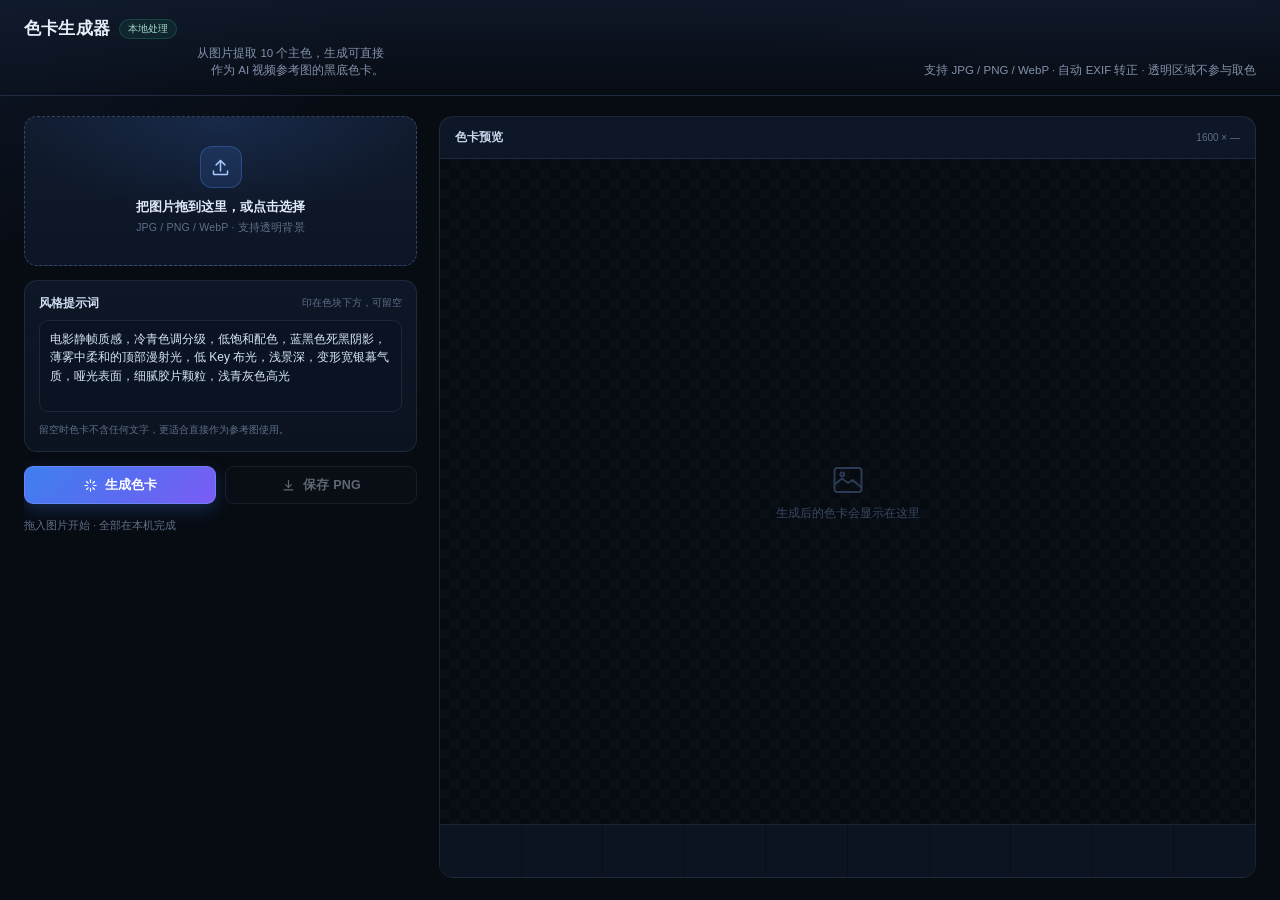
<file: web/colorcard/index.html>
<!DOCTYPE html>
<html lang="zh-CN">
<head>
<meta charset="UTF-8">
<meta name="viewport" content="width=device-width, initial-scale=1">
<title>色卡生成器</title>
<style>
  :root{
    --bg:#070b12; --panel:#0e1727; --panel-2:#111c2f;
    --line:rgba(126,156,210,.15); --line-2:rgba(126,156,210,.28);
    --text:#e8eef9; --muted:#8392ab; --muted-2:#5f6f89;
    --accent:#4f8cff; --accent-2:#8b5cf6; --ok:#35d39a; --danger:#ff6b7a;
  }
  *{box-sizing:border-box;margin:0;padding:0}
  html,body{height:100%}
  body{
    background:
      radial-gradient(900px 420px at 85% -20%,rgba(139,92,246,.10),transparent 65%),
      radial-gradient(800px 420px at -10% 0%,rgba(79,140,255,.10),transparent 65%),
      var(--bg);
    color:var(--text);
    font-family:"Microsoft YaHei UI","Microsoft YaHei","PingFang SC","Segoe UI",sans-serif;
    font-size:13px;overflow:hidden;user-select:none;
    -webkit-font-smoothing:antialiased;
  }
  ::-webkit-scrollbar{width:10px;height:10px}
  ::-webkit-scrollbar-track{background:transparent}
  ::-webkit-scrollbar-thumb{background:#243351;border-radius:8px;border:2px solid transparent;background-clip:content-box}
  ::-webkit-scrollbar-thumb:hover{background:#334873;background-clip:content-box}
  input,textarea{user-select:text}
  button{font:inherit;color:inherit;background:none;border:0;cursor:pointer}

  .app{height:100vh;display:flex;flex-direction:column;min-height:0}

  /* 头部 */
  .head{
    flex:0 0 auto;padding:17px 24px 15px;border-bottom:1px solid var(--line);
    display:flex;align-items:flex-end;gap:14px;flex-wrap:wrap;
    background:linear-gradient(180deg,rgba(17,28,47,.72),rgba(9,15,26,.15));
  }
  .title-row{display:flex;align-items:center;gap:9px}
  .title{font-size:17px;font-weight:700;letter-spacing:.2px}
  .pill{
    font-size:10px;color:#9fd9c4;background:rgba(53,211,154,.08);
    border:1px solid rgba(53,211,154,.18);border-radius:20px;padding:2px 8px;
  }
  .sub{font-size:11.5px;color:var(--muted);line-height:1.5}
  .head .sub{margin-left:auto;text-align:right;max-width:52%}

  /* 主体 */
  .body{
    flex:1;min-height:0;display:grid;grid-template-columns:395px minmax(0,1fr);
    gap:20px;padding:20px 24px 22px;
  }
  .left{min-height:0;overflow:auto;display:flex;flex-direction:column;gap:14px;padding-right:2px}
  .card{
    background:linear-gradient(180deg,var(--panel),rgba(14,23,39,.72));
    border:1px solid var(--line);border-radius:13px;padding:14px;
  }

  /* 拖放区 */
  .drop{
    position:relative;min-height:150px;display:flex;flex-direction:column;align-items:center;justify-content:center;
    gap:5px;text-align:center;cursor:pointer;overflow:hidden;
    border:1.5px dashed rgba(126,156,210,.34);border-radius:13px;
    background:
      radial-gradient(300px 140px at 50% 0%,rgba(79,140,255,.13),transparent 70%),
      linear-gradient(180deg,#101b2e,#0c1524);
    transition:border-color .18s,background .18s,transform .18s;
    padding:20px 16px;
  }
  .drop:hover{border-color:rgba(79,140,255,.65);background:linear-gradient(180deg,#12203a,#0d1728)}
  .drop.drag{border-color:var(--accent);background:linear-gradient(180deg,#142644,#0e1a30);transform:scale(.995)}
  .drop.loaded{border-style:solid;border-color:rgba(53,211,154,.36)}
  .drop-ico{
    width:42px;height:42px;border-radius:12px;display:grid;place-items:center;margin-bottom:5px;
    background:rgba(79,140,255,.14);border:1px solid rgba(79,140,255,.3);color:#a9c8ff;
  }
  .drop-ico svg{width:21px;height:21px;stroke:currentColor;fill:none;stroke-width:1.7;stroke-linecap:round;stroke-linejoin:round}
  .drop-title{font-size:13px;font-weight:600;color:#dfe9fa}
  .drop-sub{font-size:10.5px;color:var(--muted-2);letter-spacing:.2px}
  .file-chip{
    display:none;align-items:center;gap:7px;margin-top:7px;max-width:100%;
    background:rgba(53,211,154,.09);border:1px solid rgba(53,211,154,.23);
    border-radius:20px;padding:3px 10px;font-size:10.5px;color:#a9e5d0;
  }
  .file-chip.show{display:flex}
  .file-chip span{max-width:245px;overflow:hidden;text-overflow:ellipsis;white-space:nowrap}

  /* 提示词 */
  .field-head{display:flex;align-items:center;gap:8px;margin-bottom:8px}
  .field-title{font-size:12px;font-weight:600;color:#cfdcf1}
  .field-hint{margin-left:auto;font-size:10px;color:var(--muted-2)}
  textarea{
    width:100%;height:92px;resize:none;line-height:1.55;
    background:#0a1322;color:#d8e4f7;border:1px solid var(--line);border-radius:9px;
    padding:9px 10px;font:12px/1.55 "Microsoft YaHei UI","Microsoft YaHei",sans-serif;
    outline:none;transition:border-color .16s,box-shadow .16s;
  }
  textarea:focus{border-color:rgba(79,140,255,.55);box-shadow:0 0 0 3px rgba(79,140,255,.09)}
  .note{font-size:10px;color:var(--muted-2);line-height:1.55;margin-top:7px}

  /* 操作 */
  .actions{display:flex;gap:9px}
  .btn{
    flex:1;height:38px;border-radius:9px;font-size:12.5px;font-weight:600;
    display:inline-flex;align-items:center;justify-content:center;gap:7px;
    border:1px solid var(--line-2);background:rgba(255,255,255,.03);color:#dbe6f8;
    transition:all .16s;letter-spacing:.2px;
  }
  .btn:hover{background:rgba(255,255,255,.06);border-color:rgba(126,156,210,.5)}
  .btn:disabled{opacity:.42;cursor:not-allowed}
  .btn.primary{
    background:linear-gradient(135deg,#3f7ff0,#5b6bf0 55%,#7c5cf6);
    border-color:rgba(120,150,255,.55);color:#fff;
    box-shadow:0 6px 18px rgba(63,127,240,.25);
  }
  .btn.primary:hover{filter:brightness(1.08);box-shadow:0 7px 22px rgba(63,127,240,.36)}
  .btn svg{width:15px;height:15px;stroke:currentColor;fill:none;stroke-width:1.8;stroke-linecap:round;stroke-linejoin:round}
  .status{font-size:10.5px;color:var(--muted-2);min-height:15px;line-height:1.5}
  .status.ok{color:#79d9b6}
  .status.err{color:#ff8b95}

  /* 预览 */
  .right{
    min-width:0;min-height:0;display:flex;flex-direction:column;
    background:linear-gradient(180deg,var(--panel),rgba(12,20,34,.6));
    border:1px solid var(--line);border-radius:14px;overflow:hidden;
  }
  .preview-head{
    flex:0 0 42px;display:flex;align-items:center;gap:8px;padding:0 15px;
    border-bottom:1px solid var(--line);font-size:12px;font-weight:600;color:#c9d6eb;
  }
  .preview-head .dims{margin-left:auto;font-size:10px;color:var(--muted-2);font-weight:400}
  .preview{
    flex:1;min-height:0;overflow:auto;display:grid;place-items:center;padding:18px;
    background:
      linear-gradient(45deg,rgba(255,255,255,.014) 25%,transparent 25%,transparent 75%,rgba(255,255,255,.014) 75%),
      linear-gradient(45deg,rgba(255,255,255,.014) 25%,transparent 25%,transparent 75%,rgba(255,255,255,.014) 75%),
      #060a11;
    background-size:20px 20px;background-position:0 0,10px 10px;
  }
  #canvas{display:none;max-width:100%;max-height:100%;border-radius:4px;box-shadow:0 16px 44px rgba(0,0,0,.55)}
  #canvas.show{display:block}
  .empty{display:flex;flex-direction:column;align-items:center;gap:8px;color:#394962;font-size:11.5px;text-align:center}
  .empty svg{width:36px;height:36px;stroke:#2c3b55;fill:none;stroke-width:1.3;stroke-linecap:round;stroke-linejoin:round}

  .palette{
    flex:0 0 auto;display:flex;gap:0;border-top:1px solid var(--line);
    min-height:52px;background:rgba(8,14,24,.55);
  }
  .chip{
    flex:1;min-width:0;height:52px;position:relative;display:flex;flex-direction:column;
    align-items:center;justify-content:center;gap:2px;
    border-right:1px solid rgba(0,0,0,.28);overflow:hidden;
  }
  .chip:last-child{border-right:0}
  .chip .hex{font-size:9.5px;font-family:Consolas,"SFMono-Regular",monospace;color:rgba(255,255,255,.9);text-shadow:0 1px 3px rgba(0,0,0,.75);letter-spacing:.3px}
  .chip .pct{font-size:8.5px;color:rgba(255,255,255,.62);text-shadow:0 1px 2px rgba(0,0,0,.7)}
  .chip.empty{background:#0c1422}

  @media (max-width:1040px){
    .body{grid-template-columns:335px minmax(0,1fr);gap:15px;padding:16px}
    .head .sub{display:none}
  }
  @media (max-width:820px){
    .body{grid-template-columns:1fr;overflow:auto}
    .right{min-height:420px}
  }
  /* 嵌入「AI 创作工具箱」时：标题由外壳承担 */
  html.embedded .title-row{display:none}
  html.embedded .head{padding:12px 22px}
  html.embedded .head > div .sub{margin-left:0;text-align:left;max-width:none}
</style>
<script>if (window.top !== window) document.documentElement.classList.add('embedded');</script>
</head>
<body>
<div class="app">
  <header class="head">
    <div>
      <div class="title-row">
        <div class="title">色卡生成器</div>
        <span class="pill">本地处理</span>
      </div>
      <div class="sub" style="margin-top:5px">从图片提取 10 个主色，生成可直接作为 AI 视频参考图的黑底色卡。</div>
    </div>
    <div class="sub">支持 JPG / PNG / WebP · 自动 EXIF 转正 · 透明区域不参与取色</div>
  </header>

  <main class="body">
    <section class="left">
      <div class="drop" id="drop">
        <input type="file" id="fileInput" accept=".jpg,.jpeg,.png,.webp,image/jpeg,image/png,image/webp" hidden>
        <div class="drop-ico">
          <svg viewBox="0 0 24 24"><path d="M12 16V4"/><path d="m7 9 5-5 5 5"/><path d="M4 16v3a1 1 0 0 0 1 1h14a1 1 0 0 0 1-1v-3"/></svg>
        </div>
        <div class="drop-title">把图片拖到这里，或点击选择</div>
        <div class="drop-sub">JPG / PNG / WebP · 支持透明背景</div>
        <div class="file-chip" id="fileChip"><span id="fileName"></span></div>
      </div>

      <div class="card">
        <div class="field-head">
          <div class="field-title">风格提示词</div>
          <div class="field-hint">印在色块下方，可留空</div>
        </div>
        <textarea id="prompt" spellcheck="false"></textarea>
        <div class="note">留空时色卡不含任何文字，更适合直接作为参考图使用。</div>
      </div>

      <div class="actions">
        <button class="btn primary" id="gen">
          <svg viewBox="0 0 24 24"><path d="M12 3v4M12 17v4M3 12h4M17 12h4"/><path d="M5.6 5.6l2.8 2.8M15.6 15.6l2.8 2.8M18.4 5.6l-2.8 2.8M8.4 15.6l-2.8 2.8"/></svg>
          <span id="genLabel">生成色卡</span>
        </button>
        <button class="btn" id="save" disabled>
          <svg viewBox="0 0 24 24"><path d="M12 4v11"/><path d="m7.5 10.5 4.5 4.5 4.5-4.5"/><path d="M5 19h14"/></svg>
          保存 PNG
        </button>
      </div>
      <div class="status" id="status">拖入图片开始 · 全部在本机完成</div>
    </section>

    <section class="right">
      <div class="preview-head">
        <span>色卡预览</span>
        <span class="dims" id="dims">1600 × —</span>
      </div>
      <div class="preview" id="preview">
        <div class="empty" id="empty">
          <svg viewBox="0 0 24 24"><rect x="3" y="4" width="18" height="16" rx="2"/><path d="M3 15l5-4 4 3 3-2 6 5"/><circle cx="8.2" cy="8.2" r="1.3"/></svg>
          <div>生成后的色卡会显示在这里</div>
        </div>
        <canvas id="canvas"></canvas>
      </div>
      <div class="palette" id="palette"></div>
    </section>
  </main>
</div>
<script src="colorcard.js"></script>
</body>
</html>
</file>
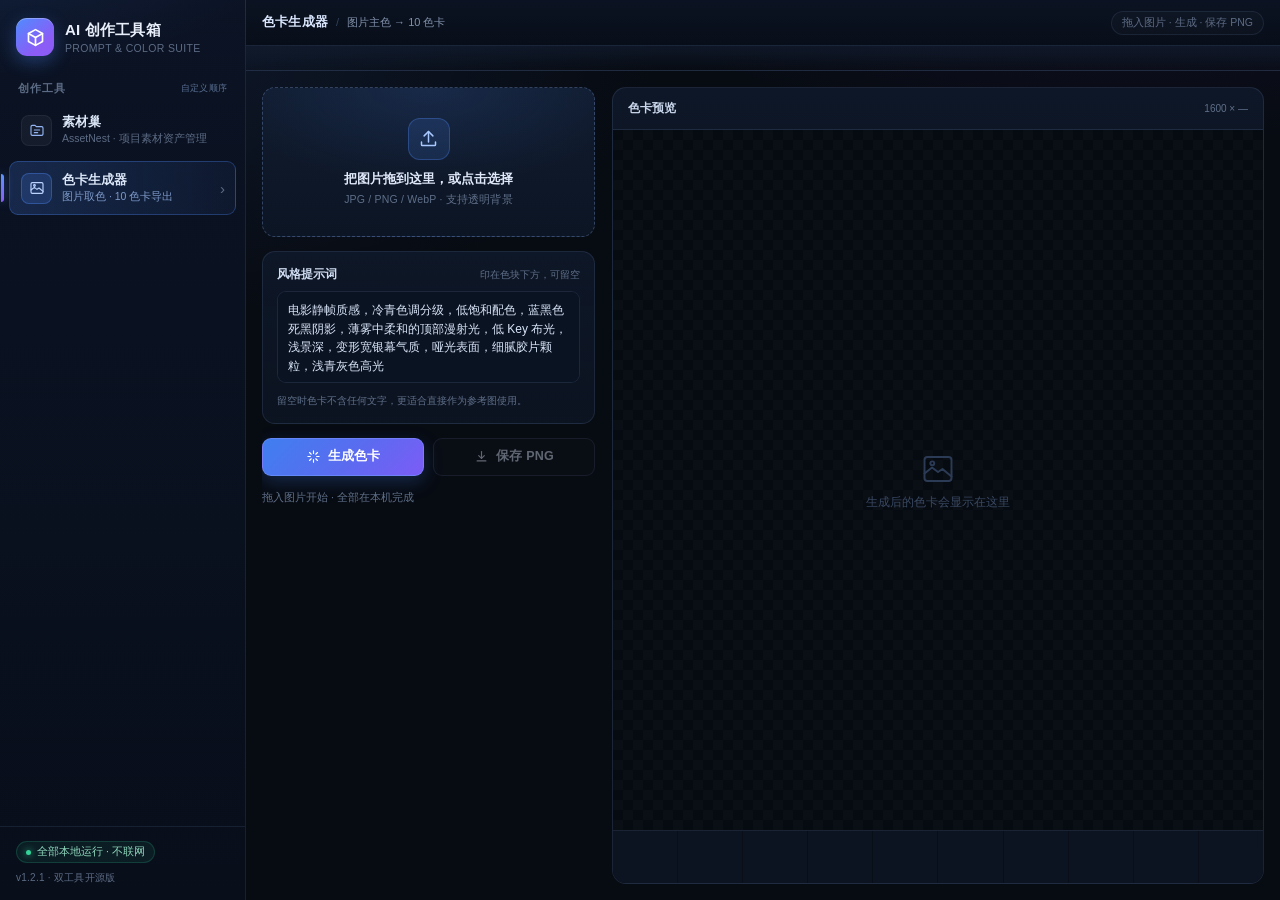
<file: web/shell.html>
<!DOCTYPE html>
<html lang="zh-CN">
<head>
<meta charset="UTF-8">
<meta name="viewport" content="width=device-width, initial-scale=1">
<title>AI 创作工具箱</title>
<style>
  :root{
    --bg:#070b12;
    --side:#0a1120;
    --side-2:#0d1730;
    --line:rgba(126,156,210,.13);
    --line-strong:rgba(126,156,210,.22);
    --text:#e9effa;
    --muted:#8090aa;
    --muted-2:#5c6b84;
    --accent:#4f8cff;
    --accent-2:#8b5cf6;
    --ok:#35d39a;
  }
  *{box-sizing:border-box;margin:0;padding:0}
  html,body{height:100%;overflow:hidden}
  body{
    background:var(--bg);color:var(--text);
    font-family:"Microsoft YaHei UI","Microsoft YaHei","PingFang SC","Segoe UI",sans-serif;
    font-size:13px;display:flex;
    -webkit-font-smoothing:antialiased;user-select:none;
  }
  button{font:inherit;color:inherit;background:none;border:0;cursor:pointer}
  iframe{border:0;display:block;width:100%;height:100%;background:var(--bg)}

  /* ---------- 侧栏 ---------- */
  .side{
    width:246px;flex:0 0 246px;height:100%;
    background:
      radial-gradient(560px 240px at -30% -10%,rgba(79,140,255,.16),transparent 70%),
      linear-gradient(180deg,#0b1324 0%,#080e1a 100%);
    border-right:1px solid var(--line);
    display:flex;flex-direction:column;
    position:relative;z-index:2;
  }
  .brand{
    display:flex;align-items:center;gap:11px;
    padding:18px 16px 16px;
  }
  .logo{
    width:38px;height:38px;flex:0 0 38px;border-radius:11px;
    background:linear-gradient(140deg,#4f8cff,#8b5cf6 70%);
    display:grid;place-items:center;
    box-shadow:0 6px 18px rgba(79,140,255,.32),inset 0 1px 0 rgba(255,255,255,.28);
  }
  .logo svg{width:21px;height:21px;stroke:#fff;fill:none;stroke-width:1.9;stroke-linecap:round;stroke-linejoin:round}
  .brand-title{font-size:15px;font-weight:700;letter-spacing:.2px;line-height:1.3}
  .brand-sub{font-size:10.5px;color:var(--muted-2);letter-spacing:.34px;margin-top:2px}

  .section-label{
    padding:10px 18px 7px;font-size:10.5px;letter-spacing:1.1px;
    color:var(--muted-2);text-transform:uppercase;font-weight:600;
  }
  .order-hint{
    float:right;border:0;background:none;padding:0;font:inherit;
    font-size:9px;letter-spacing:.2px;color:#5a6f92;text-transform:none;
    font-weight:400;cursor:pointer;transition:color .15s;
  }
  .order-hint:hover{color:#a9c5f2}
  nav{display:flex;flex-direction:column;gap:4px;padding:0 9px}

  .nav-item{
    position:relative;display:flex;align-items:center;gap:10px;
    padding:10px 10px 10px 11px;border-radius:9px;text-align:left;
    border:1px solid transparent;
    transition:background .16s,border-color .16s,transform .16s;
  }
  .nav-item:hover{background:rgba(255,255,255,.035);border-color:rgba(126,156,210,.1)}
  .nav-item.active{
    background:linear-gradient(90deg,rgba(79,140,255,.19),rgba(79,140,255,.06));
    border-color:rgba(79,140,255,.3);
  }
  .nav-item.active:before{
    content:"";position:absolute;left:-9px;top:12px;bottom:12px;width:3px;border-radius:0 3px 3px 0;
    background:linear-gradient(180deg,#5b96ff,#8b5cf6);
    box-shadow:0 0 10px rgba(79,140,255,.6);
  }
  .ico{
    width:31px;height:31px;flex:0 0 31px;border-radius:8px;
    display:grid;place-items:center;
    background:rgba(255,255,255,.045);border:1px solid rgba(255,255,255,.055);
    color:#93b4f2;transition:all .16s;
  }
  .ico svg{width:16px;height:16px;stroke:currentColor;fill:none;stroke-width:1.7;stroke-linecap:round;stroke-linejoin:round}
  .nav-item.active .ico{background:rgba(79,140,255,.17);border-color:rgba(79,140,255,.34);color:#bcd4ff}
  .nav-text{min-width:0;flex:1;display:flex;flex-direction:column;gap:1px}
  .nav-title{font-size:12.5px;font-weight:600;color:#dce7f8;letter-spacing:.1px}
  .nav-sub{font-size:10.5px;color:var(--muted-2);white-space:nowrap;overflow:hidden;text-overflow:ellipsis}
  .nav-item.active .nav-sub{color:#7d99c9}
  .nav-arrow{color:var(--muted-2);font-size:15px;opacity:0;transform:translateX(-3px);transition:all .16s}
  .nav-item.active .nav-arrow,.nav-item:hover .nav-arrow{opacity:1;transform:none}
  .nav-item[draggable="true"]{cursor:grab}
  .nav-item.dragging{opacity:.35}
  .nav-item.drop-before{box-shadow:inset 0 2px 0 var(--accent)}
  .nav-item.drop-after{box-shadow:inset 0 -2px 0 var(--accent)}

  .side-foot{
    margin-top:auto;padding:14px 16px 15px;border-top:1px solid var(--line);
    display:flex;flex-direction:column;gap:8px;
  }
  .local-pill{
    display:inline-flex;align-items:center;gap:6px;align-self:flex-start;
    font-size:10.5px;color:#8fd7bd;background:rgba(53,211,154,.08);
    border:1px solid rgba(53,211,154,.18);border-radius:20px;padding:3px 9px;
  }
  .dot{width:5px;height:5px;border-radius:50%;background:var(--ok);box-shadow:0 0 7px rgba(53,211,154,.9)}
  .ver{font-size:10px;color:var(--muted-2);letter-spacing:.25px}

  /* 素材巢激活时收起侧栏，给 AssetNest 自己的文件树留空间 */
  .side{transition:width .2s ease,flex-basis .2s ease}
  .side.rail{width:64px;flex-basis:64px}
  .side.rail .brand{justify-content:center;padding:18px 0}
  .side.rail .brand > div:last-child{display:none}
  .side.rail .logo{width:34px;height:34px;flex-basis:34px}
  .side.rail .section-label,
  .side.rail .nav-text,
  .side.rail .nav-arrow,
  .side.rail .side-foot{display:none}
  .side.rail nav{padding:0 8px;gap:6px}
  .side.rail .nav-item{justify-content:center;padding:11px 0}
  .side.rail .nav-item.active:before{left:-8px}

  /* 素材巢启动/停止状态层 */
  .an-state{
    position:absolute;inset:0;z-index:6;display:flex;flex-direction:column;
    align-items:center;justify-content:center;gap:11px;text-align:center;padding:24px;
    background:
      radial-gradient(600px 300px at 50% 20%,rgba(79,140,255,.12),transparent 70%),
      #070b12;
  }
  .an-state.hide{display:none}
  .an-title{font-size:14px;font-weight:700;color:#dce8fb;letter-spacing:.2px}
  .an-sub{font-size:11px;color:var(--muted-2);line-height:1.65;max-width:440px;white-space:pre-line}
  .an-btn{
    margin-top:4px;height:34px;padding:0 18px;border-radius:8px;font-size:12px;font-weight:600;
    color:#fff;background:linear-gradient(135deg,#3f7ff0,#6d5cf6);
    border:1px solid rgba(120,150,255,.5);box-shadow:0 6px 18px rgba(63,127,240,.22);
  }
  .an-btn:hover{filter:brightness(1.08)}
  .an-btn[hidden]{display:none}

  /* 素材巢收起侧栏时，底部保留一个“排序”入口 */
  .rail-order{
    display:none;width:38px;height:38px;margin:12px auto 14px;border-radius:10px;
    border:1px solid rgba(126,156,210,.18);background:rgba(255,255,255,.04);
    color:#93a9ca;place-items:center;
  }
  .rail-order:hover{background:rgba(79,140,255,.16);border-color:rgba(79,140,255,.4);color:#cfdefa}
  .rail-order svg{width:17px;height:17px;stroke:currentColor;fill:none;stroke-width:1.8;stroke-linecap:round;stroke-linejoin:round}
  .side.rail .rail-order{display:grid;margin-top:auto}

  /* 自定义工具顺序弹窗 */
  .order-modal{position:fixed;inset:0;z-index:80;display:flex;align-items:center;justify-content:center;padding:24px}
  .order-modal[hidden]{display:none}
  .order-backdrop{position:absolute;inset:0;background:rgba(2,6,12,.68);backdrop-filter:blur(4px)}
  .order-card{
    position:relative;width:478px;max-width:100%;max-height:100%;display:flex;flex-direction:column;
    background:linear-gradient(180deg,#111d31,#0a1322);
    border:1px solid rgba(126,156,210,.28);border-radius:16px;
    box-shadow:0 26px 80px rgba(0,0,0,.7),inset 0 1px 0 rgba(255,255,255,.06);
    overflow:hidden;
  }
  .order-head{display:flex;align-items:flex-start;gap:12px;padding:18px 20px 14px;border-bottom:1px solid var(--line)}
  .order-title{font-size:15px;font-weight:700;color:#e6effc;letter-spacing:.2px}
  .order-sub{font-size:10.5px;color:#6f82a2;line-height:1.55;margin-top:4px}
  .order-close{
    margin-left:auto;width:30px;height:30px;flex:0 0 30px;border-radius:8px;
    color:#8d9cb6;font-size:19px;line-height:1;
  }
  .order-close:hover{background:rgba(255,255,255,.07);color:#fff}
  .order-list{padding:14px 16px;overflow:auto;display:flex;flex-direction:column;gap:7px}
  .order-row{
    display:flex;align-items:center;gap:9px;padding:8px 10px;
    border:1px solid rgba(126,156,210,.14);border-radius:10px;
    background:rgba(255,255,255,.025);
  }
  .order-row .grip{color:#3e4f6c;font-size:13px;letter-spacing:-2px;width:10px;flex:0 0 10px}
  .order-row .num{width:16px;flex:0 0 16px;text-align:center;font-size:9.5px;color:#617697;font-variant-numeric:tabular-nums}
  .order-row .ico{width:28px;height:28px;flex:0 0 28px;border-radius:7px}
  .order-row .ico svg{width:15px;height:15px}
  .order-row .info{flex:1;min-width:0}
  .order-row .info b{display:block;font-size:12px;font-weight:600;color:#dce7f8}
  .order-row .info small{display:block;font-size:9.5px;color:#667892;white-space:nowrap;overflow:hidden;text-overflow:ellipsis;margin-top:1px}
  .order-row .move{
    width:27px;height:27px;flex:0 0 27px;border-radius:7px;
    border:1px solid rgba(126,156,210,.2);background:rgba(255,255,255,.04);
    color:#bacbe4;font-size:13px;line-height:1;
  }
  .order-row .move:hover:not(:disabled){background:rgba(79,140,255,.2);border-color:rgba(79,140,255,.48);color:#fff}
  .order-row .move:disabled{opacity:.22;cursor:not-allowed}
  .order-foot{display:flex;align-items:center;justify-content:space-between;gap:10px;padding:12px 16px 14px;border-top:1px solid var(--line)}
  .order-foot-right{display:flex;gap:8px}
  .order-btn{
    height:34px;padding:0 16px;border-radius:8px;font-size:11.5px;
    border:1px solid rgba(126,156,210,.24);background:rgba(255,255,255,.04);color:#d6e3f6;
  }
  .order-btn:hover{background:rgba(255,255,255,.07);border-color:rgba(126,156,210,.45)}
  .order-btn.primary{
    background:linear-gradient(135deg,#3f7ff0,#6d5cf6);border-color:rgba(120,150,255,.5);
    color:#fff;font-weight:600;box-shadow:0 6px 18px rgba(63,127,240,.24);
  }
  .order-btn.primary:hover{filter:brightness(1.08)}


  /* ---------- 主区 ---------- */
  .stage{flex:1;min-width:0;height:100%;display:flex;flex-direction:column;background:var(--bg)}
  .stage-bar{
    height:46px;flex:0 0 46px;display:flex;align-items:center;gap:10px;
    padding:0 16px;border-bottom:1px solid var(--line);
    background:linear-gradient(180deg,#0b1322,#080e19);
  }
  .stage-title{display:flex;align-items:baseline;gap:8px;min-width:0}
  .stage-name{font-size:12.5px;font-weight:700;letter-spacing:.2px;color:#dbe8ff}
  .stage-sep{color:#32415c;font-size:11px}
  .stage-sub{font-size:11px;color:var(--muted);white-space:nowrap}
  .stage-tip{
    margin-left:auto;font-size:10.5px;color:var(--muted-2);
    padding:4px 10px;border:1px solid var(--line);border-radius:20px;
    background:rgba(255,255,255,.018);white-space:nowrap;
  }
  .frame-wrap{position:relative;flex:1;min-height:0;background:var(--bg)}
  .pane{position:absolute;inset:0;opacity:0;visibility:hidden;transition:opacity .18s ease}
  .pane.active{opacity:1;visibility:visible}
  .pane iframe{width:100%;height:100%}

  .loading{
    position:absolute;inset:0;display:grid;place-items:center;z-index:3;
    background:#070b12;color:var(--muted);font-size:12px;gap:10px;
    pointer-events:none;transition:opacity .25s;
  }
  .loading.hide{opacity:0}
  .spin{width:26px;height:26px;border-radius:50%;border:2px solid #1c2b47;border-top-color:var(--accent);animation:sp 1s linear infinite}
  @keyframes sp{to{transform:rotate(360deg)}}

  @media (max-width:980px){
    .side{width:212px;flex-basis:212px}
    .brand-sub,.stage-tip{display:none}
  }
</style>
</head>
<body>
<aside class="side">
  <div class="brand">
    <div class="logo">
      <svg viewBox="0 0 24 24"><path d="M4 7.5 12 3l8 4.5v9L12 21l-8-4.5z"/><path d="M12 12v9"/><path d="m4 7.5 8 4.5 8-4.5"/></svg>
    </div>
    <div>
      <div class="brand-title">AI 创作工具箱</div>
      <div class="brand-sub">PROMPT &amp; COLOR SUITE</div>
    </div>
  </div>

  <div class="section-label">创作工具<button class="order-hint" id="btnOrder" title="自定义工具顺序">自定义顺序</button></div>
  <nav>
    <button class="nav-item" data-module="assetnest" title="素材巢">
      <span class="ico"><svg viewBox="0 0 24 24"><path d="M3 7a2 2 0 012-2h4l2 2h8a2 2 0 012 2v9a2 2 0 01-2 2H5a2 2 0 01-2-2z"/><path d="M8 12h8M8 16h5"/></svg></span>
      <span class="nav-text">
        <span class="nav-title">素材巢</span>
        <span class="nav-sub">AssetNest · 项目素材资产管理</span>
      </span>
      <span class="nav-arrow">›</span>
    </button>
    <button class="nav-item active" data-module="colorcard" title="色卡生成器">
      <span class="ico"><svg viewBox="0 0 24 24"><rect x="3" y="4" width="18" height="16" rx="2"/><path d="M3 15l5-4 4 3 3-2 6 5"/><circle cx="8.2" cy="8.2" r="1.3"/></svg></span>
      <span class="nav-text">
        <span class="nav-title">色卡生成器</span>
        <span class="nav-sub">图片取色 · 10 色卡导出</span>
      </span>
      <span class="nav-arrow">›</span>
    </button>
  </nav>

  <button class="rail-order" id="railOrder" title="自定义工具顺序">
    <svg viewBox="0 0 24 24"><path d="M8 6h13M8 12h13M8 18h13"/><path d="M4 4v16"/><path d="m2 8 2-4 2 4M2 16l2 4 2-4"/></svg>
  </button>

  <div class="side-foot">
    <span class="local-pill"><span class="dot"></span>全部本地运行 · 不联网</span>
    <span class="ver">v1.2.1 · 双工具开源版</span>
  </div>
</aside>

<main class="stage">
  <div class="stage-bar">
    <div class="stage-title">
      <span class="stage-name" id="stageName">色卡生成器</span>
      <span class="stage-sep">/</span>
      <span class="stage-sub" id="stageSub">图片主色 → 10 色卡</span>
    </div>
    <div class="stage-tip" id="stageTip">拖入图片 · 生成 · 保存 PNG</div>
  </div>
  <div class="frame-wrap">
    <div class="loading" id="loading"><div class="spin"></div><div>正在载入工具…</div></div>
    <div class="pane" data-pane="assetnest">
      <div class="an-state" id="anState">
        <div class="spin"></div>
        <div class="an-title" id="anTitle">正在启动素材巢…</div>
        <div class="an-sub" id="anSub">首次启动约需几秒，之后切换会很快</div>
        <button class="an-btn" id="anRetry" hidden>重新启动</button>
      </div>
      <iframe id="fr-assetnest" title="素材巢"></iframe>
    </div>
    <div class="pane active" data-pane="colorcard"><iframe id="fr-colorcard" src="colorcard/index.html" title="色卡生成器"></iframe></div>
  </div>
</main>

<div class="order-modal" id="orderModal" hidden>
  <div class="order-backdrop" id="orderBackdrop"></div>
  <div class="order-card" role="dialog" aria-modal="true" aria-label="自定义工具顺序">
    <div class="order-head">
      <div>
        <div class="order-title">自定义工具顺序</div>
        <div class="order-sub">用 ↑ ↓ 调整左侧工具栏的排列，保存后立即生效，下次打开保持。</div>
      </div>
      <button class="order-close" id="orderClose" title="关闭">×</button>
    </div>
    <div class="order-list" id="orderList"></div>
    <div class="order-foot">
      <button class="order-btn" id="orderReset">恢复默认</button>
      <div class="order-foot-right">
        <button class="order-btn" id="orderCancel">取消</button>
        <button class="order-btn primary" id="orderSave">保存顺序</button>
      </div>
    </div>
  </div>
</div>

<script>
(function(){
  var modules = {
    assetnest: { name:'素材巢', sub:'AssetNest · 项目素材资产管理', tip:'剧本 · 人物 · 场景 · 道具 · 音频 · 视频 · 成片' },
    colorcard: { name:'色卡生成器', sub:'图片主色 → 10 色卡', tip:'拖入图片 · 生成 · 保存 PNG' }
  };
  var items = document.querySelectorAll('.nav-item');
  var panes = document.querySelectorAll('.pane');
  var sideEl = document.querySelector('.side');
  var stageName = document.getElementById('stageName');
  var stageSub = document.getElementById('stageSub');
  var stageTip = document.getElementById('stageTip');
  var loading = document.getElementById('loading');
  var anState = document.getElementById('anState');
  var anTitle = document.getElementById('anTitle');
  var anSub = document.getElementById('anSub');
  var anRetry = document.getElementById('anRetry');
  var anFrame = document.getElementById('fr-assetnest');
  var anUrl = '', anStarting = false;
  var NAV_ORDER_KEY = 'aibox.order';
  var DEFAULT_ORDER = ['assetnest','colorcard'];
  var dragKey = null, suppressClick = false;
  var btnOrder = document.getElementById('btnOrder');
  var railOrder = document.getElementById('railOrder');
  var orderModal = document.getElementById('orderModal');
  var orderBackdrop = document.getElementById('orderBackdrop');
  var orderList = document.getElementById('orderList');

  function clearDrop(){
    var bs = document.querySelectorAll('.nav-item');
    for (var i=0;i<bs.length;i++) bs[i].classList.remove('drop-before','drop-after');
  }
  function saveOrder(){
    try {
      var arr = [];
      var bs = document.querySelectorAll('.nav-item');
      for (var i=0;i<bs.length;i++) arr.push(bs[i].getAttribute('data-module'));
      localStorage.setItem(NAV_ORDER_KEY, JSON.stringify(arr));
    } catch(e){}
  }
  function applySavedOrder(){
    var nav = document.querySelector('nav');
    if (!nav) return;
    var saved = [];
    try { saved = JSON.parse(localStorage.getItem(NAV_ORDER_KEY) || '[]'); } catch(e){}
    if (!Array.isArray(saved)) saved = [];
    for (var i=0;i<saved.length;i++){
      var b = document.querySelector('.nav-item[data-module="' + saved[i] + '"]');
      if (b) nav.appendChild(b);
    }
    for (var j=0;j<items.length;j++){
      if (!nav.contains(items[j])) nav.appendChild(items[j]);
    }
  }

  /* ---------- 自定义工具顺序（弹窗） ---------- */
  function updateOrderRows(){
    var rows = orderList.querySelectorAll('.order-row');
    for (var i=0;i<rows.length;i++){
      rows[i].querySelector('.num').textContent = String(i + 1);
      rows[i].querySelector('.move[data-dir="up"]').disabled = (i === 0);
      rows[i].querySelector('.move[data-dir="down"]').disabled = (i === rows.length - 1);
    }
  }

  function buildOrderRows(){
    orderList.innerHTML = '';
    var bs = document.querySelectorAll('.nav-item');
    for (var i=0;i<bs.length;i++){
      (function(b){
        var row = document.createElement('div');
        row.className = 'order-row';
        row.setAttribute('data-key', b.getAttribute('data-module'));

        var grip = document.createElement('span'); grip.className = 'grip'; grip.textContent = '⋮⋮';
        var num = document.createElement('span'); num.className = 'num';
        var ico = document.createElement('span'); ico.className = 'ico';
        ico.innerHTML = b.querySelector('.ico').innerHTML;
        var info = document.createElement('div'); info.className = 'info';
        var nm = document.createElement('b'); nm.textContent = b.querySelector('.nav-title').textContent;
        var sb = document.createElement('small'); sb.textContent = b.querySelector('.nav-sub').textContent;
        info.appendChild(nm); info.appendChild(sb);

        var up = document.createElement('button');
        up.type = 'button'; up.className = 'move'; up.setAttribute('data-dir','up');
        up.title = '上移'; up.textContent = '↑';
        var down = document.createElement('button');
        down.type = 'button'; down.className = 'move'; down.setAttribute('data-dir','down');
        down.title = '下移'; down.textContent = '↓';

        row.appendChild(grip); row.appendChild(num); row.appendChild(ico);
        row.appendChild(info); row.appendChild(up); row.appendChild(down);
        orderList.appendChild(row);
      })(bs[i]);
    }
    updateOrderRows();
  }

  function openOrderModal(){
    buildOrderRows();
    orderModal.hidden = false;
    setTimeout(function(){
      var c = document.getElementById('orderClose');
      if (c) c.focus();
    }, 30);
  }
  function closeOrderModal(){ orderModal.hidden = true; }

  function commitOrder(){
    var rows = orderList.querySelectorAll('.order-row');
    var nav = document.querySelector('nav');
    for (var i=0;i<rows.length;i++){
      var key = rows[i].getAttribute('data-key');
      var b = document.querySelector('.nav-item[data-module="' + key + '"]');
      if (b) nav.appendChild(b);
    }
    saveOrder();
    closeOrderModal();
  }

  function resetOrder(){
    for (var i=0;i<DEFAULT_ORDER.length;i++){
      var r = orderList.querySelector('.order-row[data-key="' + DEFAULT_ORDER[i] + '"]');
      if (r) orderList.appendChild(r);
    }
    updateOrderRows();
  }

  if (btnOrder) btnOrder.addEventListener('click', openOrderModal);
  if (railOrder) railOrder.addEventListener('click', openOrderModal);
  document.getElementById('orderClose').addEventListener('click', closeOrderModal);
  document.getElementById('orderCancel').addEventListener('click', closeOrderModal);
  document.getElementById('orderSave').addEventListener('click', commitOrder);
  document.getElementById('orderReset').addEventListener('click', resetOrder);
  orderBackdrop.addEventListener('click', closeOrderModal);
  orderList.addEventListener('click', function(e){
    var btn = e.target.closest ? e.target.closest('.move') : null;
    if (!btn) return;
    var row = btn.closest('.order-row');
    if (!row) return;
    var dir = btn.getAttribute('data-dir');
    if (dir === 'up' && row.previousElementSibling) {
      orderList.insertBefore(row, row.previousElementSibling);
    } else if (dir === 'down' && row.nextElementSibling) {
      orderList.insertBefore(row.nextElementSibling, row);
    }
    updateOrderRows();
  });
  document.addEventListener('keydown', function(e){
    if (e.key === 'Escape' && orderModal && !orderModal.hidden) closeOrderModal();
  });

  function anShow(title, sub, retry){
    anTitle.textContent = title;
    anSub.textContent = sub || '';
    anRetry.hidden = !retry;
    anState.classList.remove('hide');
  }
  function anHide(){ anState.classList.add('hide'); }
  function anActive(){
    var p = document.querySelector('.pane.active');
    return !!p && p.getAttribute('data-pane') === 'assetnest';
  }
  function ensureAssetNest(){
    if (anUrl) {
      if (anFrame.getAttribute('src') !== anUrl) anFrame.src = anUrl;
      anHide();
      return;
    }
    if (!(window.chrome && window.chrome.webview)) {
      anShow('素材巢需要在桌面应用中运行', '请使用 AI 创作工具箱.exe 打开，浏览器预览模式不启动本地服务。', false);
      return;
    }
    if (anStarting) {
      anShow('正在启动素材巢…', '首次启动约需几秒，之后切换会很快', false);
      return;
    }
    anStarting = true;
    anShow('正在启动素材巢…', '首次启动约需几秒，之后切换会很快', false);
    window.chrome.webview.postMessage(JSON.stringify({ cmd: 'assetnest-start' }));
  }

  function activate(key, save){
    if (!modules[key]) key = 'colorcard';
    for (var i=0;i<items.length;i++) items[i].classList.toggle('active', items[i].getAttribute('data-module') === key);
    for (var j=0;j<panes.length;j++) panes[j].classList.toggle('active', panes[j].getAttribute('data-pane') === key);
    sideEl.classList.toggle('rail', key === 'assetnest');
    stageName.textContent = modules[key].name;
    stageSub.textContent = modules[key].sub;
    stageTip.textContent = modules[key].tip;
    if (save) { try { localStorage.setItem('aibox.module', key); } catch(e){} }
    if (key === 'assetnest') ensureAssetNest();
  }

  if (anFrame) {
    anFrame.addEventListener('load', function(){
      if (anUrl && anFrame.getAttribute('src') === anUrl && anActive()) anHide();
    });
  }
  anRetry.addEventListener('click', function(){
    anUrl = ''; anStarting = false;
    anFrame.src = 'about:blank';
    ensureAssetNest();
  });

  if (window.chrome && window.chrome.webview) {
    window.chrome.webview.addEventListener('message', function(e){
      var d = e.data;
      if (!d || !d.type) return;
      if (d.type === 'assetnest-starting') {
        anStarting = true;
        if (anActive()) anShow('正在启动素材巢…', '首次启动约需几秒，之后切换会很快', false);
      } else if (d.type === 'assetnest-ready') {
        anStarting = false;
        anUrl = d.url;
        anShow('正在载入素材巢…', '本地服务已启动', false);
        anFrame.src = d.url;
      } else if (d.type === 'assetnest-error') {
        anStarting = false;
        anUrl = '';
        if (anActive()) anShow('素材巢启动失败', d.message || '请重试', true);
      } else if (d.type === 'assetnest-stopped') {
        anStarting = false;
        anUrl = '';
        anFrame.src = 'about:blank';
        if (anActive()) anShow('素材巢已退出', '点击下方按钮可重新启动本地服务。', true);
      }
    });
  }

  for (var i=0;i<items.length;i++){
    (function(btn){
      btn.setAttribute('draggable', 'true');
      btn.addEventListener('click', function(){
        if (suppressClick) return;
        activate(btn.getAttribute('data-module'), true);
      });
      btn.addEventListener('dragstart', function(e){
        dragKey = btn.getAttribute('data-module');
        suppressClick = true;
        btn.classList.add('dragging');
        try {
          e.dataTransfer.effectAllowed = 'move';
          e.dataTransfer.setData('text/plain', dragKey);
        } catch (err) {}
      });
      btn.addEventListener('dragend', function(){
        btn.classList.remove('dragging');
        clearDrop();
        dragKey = null;
        setTimeout(function(){ suppressClick = false; }, 250);
      });
      btn.addEventListener('dragover', function(e){
        if (!dragKey || dragKey === btn.getAttribute('data-module')) return;
        e.preventDefault();
        var r = btn.getBoundingClientRect();
        var after = (e.clientY - r.top) > r.height / 2;
        clearDrop();
        btn.classList.add(after ? 'drop-after' : 'drop-before');
        try { e.dataTransfer.dropEffect = 'move'; } catch (err) {}
      });
      btn.addEventListener('dragleave', function(){
        btn.classList.remove('drop-before','drop-after');
      });
      btn.addEventListener('drop', function(e){
        e.preventDefault();
        e.stopPropagation();
        var key = dragKey || (e.dataTransfer && e.dataTransfer.getData('text/plain'));
        var target = btn.getAttribute('data-module');
        if (key && key !== target) {
          var dragged = document.querySelector('.nav-item[data-module="' + key + '"]');
          var r = btn.getBoundingClientRect();
          var after = (e.clientY - r.top) > r.height / 2;
          if (dragged) {
            if (after) btn.parentNode.insertBefore(dragged, btn.nextSibling);
            else btn.parentNode.insertBefore(dragged, btn);
            saveOrder();
          }
        }
        clearDrop();
      });
    })(items[i]);
  }

  applySavedOrder();

  var saved = 'colorcard';
  try { saved = localStorage.getItem('aibox.module') || 'colorcard'; } catch(e){}
  var hashKey = (location.hash || '').replace(/^#/, '');
  var queryKey = '';
  try { queryKey = new URLSearchParams(location.search).get('m') || ''; } catch(e){}
  if (modules[hashKey]) saved = hashKey;
  if (modules[queryKey]) saved = queryKey;
  activate(saved, false);

  var pending = 1;
  function done(){
    pending--;
    if (pending <= 0) { loading.classList.add('hide'); setTimeout(function(){ loading.style.display='none'; }, 300); }
  }
  ['fr-colorcard'].forEach(function(id){
    var f = document.getElementById(id);
    if (!f) { pending--; return; }
    f.addEventListener('load', done);
  });
  setTimeout(function(){ if (loading && loading.style.display !== 'none') { loading.classList.add('hide'); setTimeout(function(){ loading.style.display='none'; }, 300); } }, 4000);
})();
</script>
</body>
</html>
</file>
